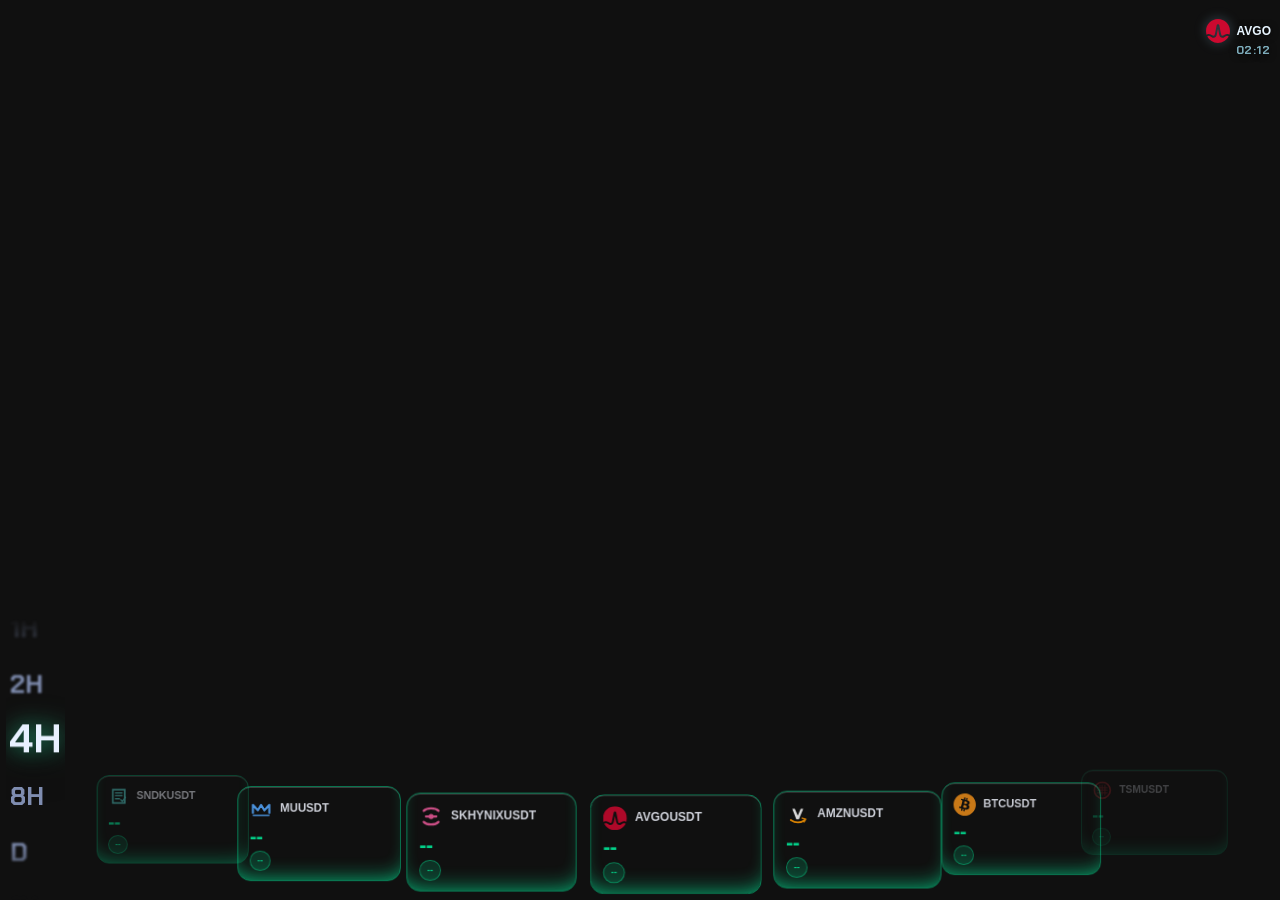
<file: index.html>
<!doctype html>
<html lang="zh-CN">
<head>
<meta charset="utf-8">
<meta name="viewport" content="width=device-width,initial-scale=1,maximum-scale=1,user-scalable=no,viewport-fit=cover">
<meta name="theme-color" content="#101010">
<title>VEGAS V8 · Gate</title>
<link rel="icon" type="image/svg+xml" href="./assets/icons/App-Icon.svg?v=v6-independent-2">
<link rel="apple-touch-icon" sizes="180x180" href="./assets/icons/App-Icon-180.png?v=v6-independent-2">
<link rel="stylesheet" href="./cards/rolling-cards.css?v=v6-static-20261112-3">
<link rel="stylesheet" href="./assets/css/v6-modules.css?v=v6-static-20261112-3">
<link rel="stylesheet" href="./modules/timeframe-switch/host.css?v=v6-static-20261112-3">
<link rel="stylesheet" href="./assets/css/full-screen-dynamic.css?v=v6-static-20261112-3">
</head>
<body>
<main id="app">
  <div id="kline-host" aria-label="Gate K线"></div>
  <iframe id="logo-frame" src="./modules/logo/logo.html?v=v6-kline-pause-20261115-1" title="VEGAS Logo 模块" loading="eager" allowtransparency="true" onload="this.classList.add('is-ready')"></iframe>
  <iframe id="timeframe-frame" src="./modules/timeframe-switch/index.html?v=timeframe-wheel-20261112-4" title="周期切换" loading="eager" allowtransparency="true" onload="this.classList.add('is-ready')"></iframe>
  <div id="rolling-cards-frame" aria-label="22张行情卡片滚动"><div id="ring"><div id="vp"></div></div></div>
</main>
<script src="./modules/shared/instrument-catalog.js?v=v6-static-20261112-3"></script>
<script src="./cards/rolling-cards.js?v=v6-static-20261112-3" defer></script>
<script type="module" src="./modules/v6-runtime.js?v=v6-kline-pause-20261115-1"></script>
</body>
</html>
</file>
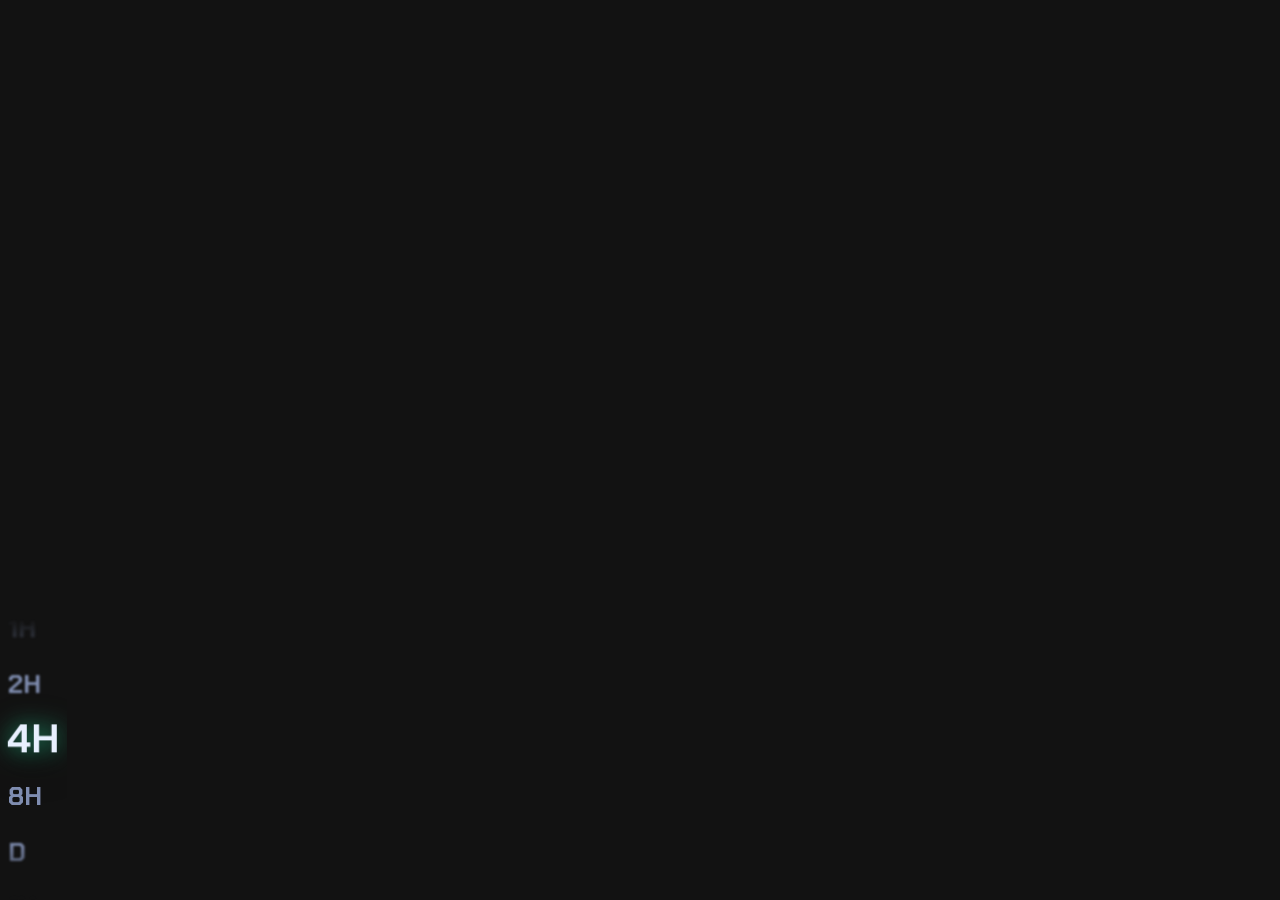
<file: modules/timeframe-switch/index.html>
<!doctype html>
<html lang="zh">
<head>
<meta charset="utf-8">
<meta name="viewport" content="width=device-width, initial-scale=1, viewport-fit=cover">
<title>周期切换</title>
<style>
@font-face {
  font-family: 'Chakra Petch';
  src: url('../../assets/fonts/ChakraPetch-Bold.ttf') format('truetype');
  font-weight: 700;
  font-display: swap;
}
:root {
  --ink: #e8f0ff;
  --mute: #7f8db0;
  --up: #2ee6a6;
  color-scheme: dark;
}
* { box-sizing: border-box; }
html, body {
  width: 100%;
  height: 100%;
  margin: 0;
  overflow: hidden;
  background: transparent;
  font-family: 'Chakra Petch', sans-serif;
  user-select: none;
}
.tf {
  position: absolute;
  bottom: 0;
  left: 0;
  width: auto;
  height: 31.17%;
  display: flex;
  flex-direction: column;
  align-items: flex-start;
  justify-content: flex-start;
  gap: 0;
  perspective: 700px;
  overflow-y: auto;
  scroll-snap-type: y mandatory;
  overscroll-behavior: contain;
  touch-action: pan-y;
  -webkit-mask-image: linear-gradient(to bottom, transparent 0%, #000 20.833%, #000 79.167%, transparent 100%);
  mask-image: linear-gradient(to bottom, transparent 0%, #000 20.833%, #000 79.167%, transparent 100%);
  scrollbar-width: none;
}
.tf::-webkit-scrollbar { display: none; }
.tf button {
  border: 0;
  background: none;
  padding: 0 clamp(4px, 1vw, 8px);
  width: auto;
  height: 20%;
  min-height: 0;
  flex: 0 0 20%;
  scroll-snap-align: center;
  font: 700 clamp(18.67px, 2.87vh, 29.33px)/1.05 'Chakra Petch', sans-serif;
  color: var(--mute);
  cursor: pointer;
  transform-style: preserve-3d;
  -webkit-tap-highlight-color: transparent;
  transition:
    font-size .35s cubic-bezier(.2,.8,.2,1),
    color .35s,
    transform .35s cubic-bezier(.2,.8,.2,1),
    filter .35s;
}
.tf button[aria-pressed="true"] {
  font-size: clamp(28px, 4.3vh, 44px);
  color: var(--ink);
  transform: translateZ(24px);
  filter:
    drop-shadow(0 0 12px rgba(46,230,166,.7))
    drop-shadow(0 10px 14px rgba(0,0,0,.6));
}
.tf button:focus-visible {
  outline: 2px solid var(--up);
  outline-offset: 2px;
  border-radius: 8px;
}
</style>
</head>
<body>
<div class="tf" role="group" aria-label="周期">
  <button aria-pressed="false">1H</button>
  <button aria-pressed="false">2H</button>
  <button aria-pressed="true">4H</button>
  <button aria-pressed="false">8H</button>
  <button aria-pressed="false">D</button>
</div>
<script>
(() => {
  const tf = document.querySelector('.tf');
  const src = [...tf.querySelectorAll('button')];
  const n = src.length;
  const valid = ['1H', '2H', '4H', '8H', 'D'];
  const pressedIdx = Math.max(0, src.findIndex(b => b.getAttribute('aria-pressed') === 'true'));

  const clone = () => src.map(b => b.cloneNode(true));
  tf.prepend(...clone(), ...clone());
  tf.append(...clone(), ...clone());
  const all = [...tf.querySelectorAll('button')];

  const centerOf = i => all[i].offsetTop + all[i].offsetHeight / 2 - tf.clientHeight / 2;
  const H = () => all[n].offsetTop - all[0].offsetTop;
  let selected = '';

  const mark = (notify = true) => {
    const mid = tf.scrollTop + tf.clientHeight / 2;
    let best = 0, d = Infinity;
    all.forEach((b, i) => {
      const x = Math.abs(b.offsetTop + b.offsetHeight / 2 - mid);
      if (x < d) { d = x; best = i; }
    });
    const key = all[best].textContent.trim();
    const step = all[best].offsetHeight || 1;
    all.forEach((b, i) => {
      b.setAttribute('aria-pressed', b.textContent.trim() === key);
      if (i === best) {
        b.style.filter = '';
      } else {
        const distance = Math.abs(b.offsetTop + b.offsetHeight / 2 - mid);
        const blur = Math.min(2, Math.max(0, (distance / step - 0.25) * 0.8));
        b.style.filter = `blur(${blur.toFixed(2)}px)`;
      }
    });
    if (notify && key !== selected) {
      selected = key;
      window.parent.postMessage({ type: 'VEGAS_TIMEFRAME_SELECT', timeframe: key }, location.origin);
    } else if (!selected) {
      selected = key;
    }
  };

  const wrap = () => {
    const h = H();
    if (tf.scrollTop < h * 1.5) tf.scrollTop += h;
    else if (tf.scrollTop > h * 2.5) tf.scrollTop -= h;
  };

  let timer;
  tf.addEventListener('scroll', () => {
    mark();
    clearTimeout(timer);
    timer = setTimeout(wrap, 120);
  }, { passive: true });

  tf.addEventListener('click', e => {
    const b = e.target.closest('button');
    if (!b) return;
    tf.scrollTo({ top: centerOf(all.indexOf(b)), behavior: 'smooth' });
  });

  const setFromParent = value => {
    if (!valid.includes(value)) return;
    const mid = tf.scrollTop + tf.clientHeight / 2;
    let best = -1, d = Infinity;
    all.forEach((b, i) => {
      if (b.textContent.trim() !== value) return;
      const x = Math.abs(b.offsetTop + b.offsetHeight / 2 - mid);
      if (x < d) { d = x; best = i; }
    });
    if (best >= 0) {
      selected = value;
      all.forEach(b => b.setAttribute('aria-pressed', b.textContent.trim() === value));
      tf.scrollTo({ top: centerOf(best), behavior: 'auto' });
    }
  };

  window.addEventListener('message', event => {
    if (event.origin !== location.origin || event.source !== window.parent) return;
    const data = event.data;
    if (!data || typeof data !== 'object' || data.type !== 'VEGAS_TIMEFRAME_SET') return;
    setFromParent(data.timeframe);
  });

  tf.scrollTop = centerOf(2 * n + pressedIdx);
  mark(false);
})();
</script>
</body>
</html>
</file>
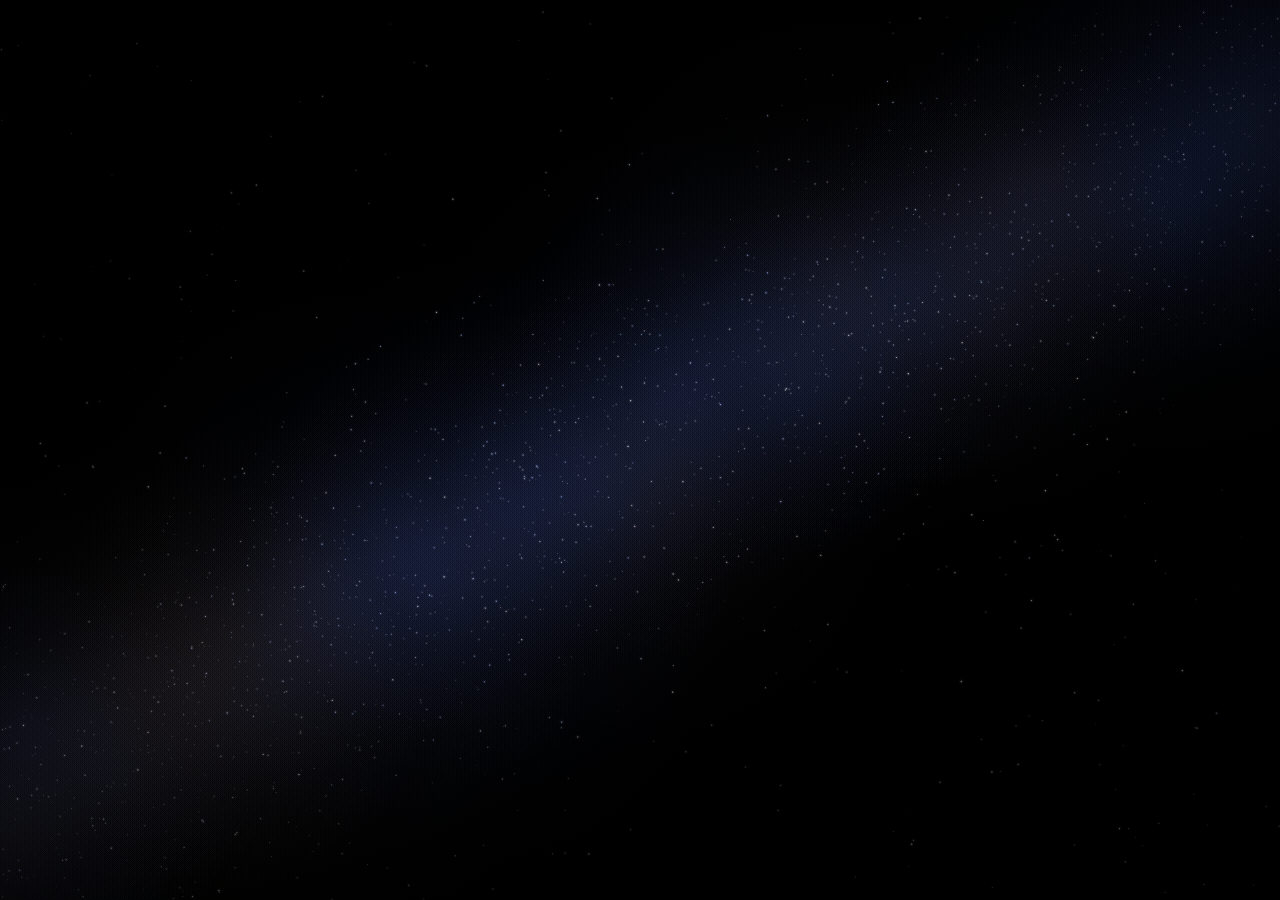
<file: Backgrounds/Milky-Way-Diagonal.html>
<!DOCTYPE html>
<html lang="zh">
<head>
<meta charset="utf-8">
<meta name="viewport" content="width=device-width, initial-scale=1, viewport-fit=cover">
<title>银河斜带背景</title>
<style>
html,body{margin:0;height:100%;background:#000;overflow:hidden;}
canvas{position:fixed;inset:0;width:100%;height:100%;display:block;}
</style>
</head>
<body>
<canvas id="bg"></canvas>
<script>
function rng(s){return function(){s|=0;s=s+0x6D2B79F5|0;let t=Math.imul(s^s>>>15,1|s);t=t+Math.imul(t^t>>>7,61|t)^t;return((t^t>>>14)>>>0)/4294967296;};}

function glow(x,cx,cy,r,rgb,a){
  const g=x.createRadialGradient(cx,cy,0,cx,cy,r);
  g.addColorStop(0,`rgba(${rgb},${a})`);
  g.addColorStop(.5,`rgba(${rgb},${a*.35})`);
  g.addColorStop(1,`rgba(${rgb},0)`);
  x.fillStyle=g;x.fillRect(cx-r,cy-r,r*2,r*2);
}
function star(x,px,py,r,rgb,a){
  glow(x,px,py,r*4,rgb,a*.35);
  x.fillStyle=`rgba(${rgb},${a})`;
  x.beginPath();x.arc(px,py,r,0,7);x.fill();
}
const cols=['255,255,255','200,220,255','255,235,215','180,200,255'];

function draw(){
  const c=document.getElementById('bg'),d=Math.min(window.devicePixelRatio||1,2);
  const w=c.clientWidth,h=c.clientHeight,m=Math.max(w,h);
  c.width=w*d;c.height=h*d;
  const x=c.getContext('2d');x.setTransform(d,0,0,d,0,0);
  const R=rng(42);

  x.fillStyle='#000';x.fillRect(0,0,w,h);
  x.globalCompositeOperation='lighter';

  // 银河带（斜角）
  const a=-0.5,ca=Math.cos(a),sa=Math.sin(a);
  for(let i=0;i<70;i++){
    const t=(i/69-.5)*m*1.3,off=(R()-.5)*h*.12;
    const px=w/2+ca*t-sa*off,py=h/2+sa*t+ca*off;
    const warm=R()<.35;
    glow(x,px,py,m*(.12+R()*.1),warm?'110,80,50':'35,55,120',warm?.05:.07);
  }

  // 带内星尘
  for(let i=0;i<2600;i++){
    const t=(R()-.5)*m*1.4,off=(R()+R()+R()-1.5)*h*.2;
    const px=w/2+ca*t-sa*off,py=h/2+sa*t+ca*off;
    if(px<0||px>w||py<0||py>h)continue;
    star(x,px,py,R()*.5+.15,cols[(R()*4)|0],R()*.45+.1);
  }

  // 散布小星点
  for(let i=0;i<420;i++){
    star(x,R()*w,R()*h,R()*.5+.2,cols[(R()*4)|0],R()*.4+.1);
  }

  // 四周压暗
  x.globalCompositeOperation='source-over';
  const v=x.createRadialGradient(w/2,h/2,m*.2,w/2,h/2,m*.8);
  v.addColorStop(0,'rgba(0,0,0,0)');v.addColorStop(1,'rgba(0,0,0,.7)');
  x.fillStyle=v;x.fillRect(0,0,w,h);
}
draw();
addEventListener('resize',draw);
</script>
</body>
</html>
</file>
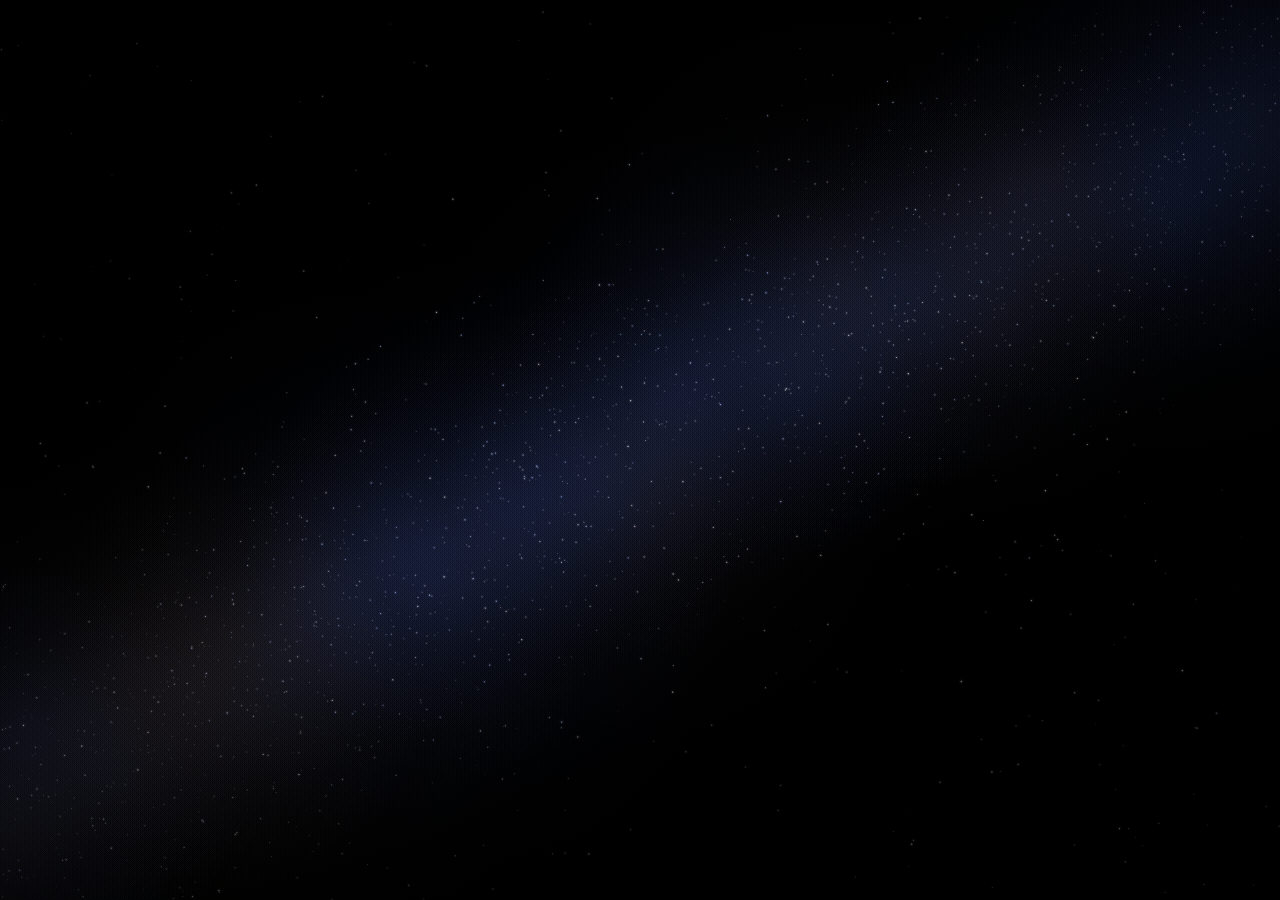
<file: Backgrounds/source/galaxy-diagonal-band.html>
<!DOCTYPE html>
<html lang="zh">
<head>
<meta charset="utf-8">
<meta name="viewport" content="width=device-width, initial-scale=1, viewport-fit=cover">
<title>银河斜带背景</title>
<style>
html,body{margin:0;height:100%;background:#000;overflow:hidden;}
canvas{position:fixed;inset:0;width:100%;height:100%;display:block;}
</style>
</head>
<body>
<canvas id="bg"></canvas>
<script>
function rng(s){return function(){s|=0;s=s+0x6D2B79F5|0;let t=Math.imul(s^s>>>15,1|s);t=t+Math.imul(t^t>>>7,61|t)^t;return((t^t>>>14)>>>0)/4294967296;};}

function glow(x,cx,cy,r,rgb,a){
  const g=x.createRadialGradient(cx,cy,0,cx,cy,r);
  g.addColorStop(0,`rgba(${rgb},${a})`);
  g.addColorStop(.5,`rgba(${rgb},${a*.35})`);
  g.addColorStop(1,`rgba(${rgb},0)`);
  x.fillStyle=g;x.fillRect(cx-r,cy-r,r*2,r*2);
}
function star(x,px,py,r,rgb,a){
  glow(x,px,py,r*4,rgb,a*.35);
  x.fillStyle=`rgba(${rgb},${a})`;
  x.beginPath();x.arc(px,py,r,0,7);x.fill();
}
const cols=['255,255,255','200,220,255','255,235,215','180,200,255'];

function draw(){
  const c=document.getElementById('bg'),d=Math.min(window.devicePixelRatio||1,2);
  const w=c.clientWidth,h=c.clientHeight,m=Math.max(w,h);
  c.width=w*d;c.height=h*d;
  const x=c.getContext('2d');x.setTransform(d,0,0,d,0,0);
  const R=rng(42);

  x.fillStyle='#000';x.fillRect(0,0,w,h);
  x.globalCompositeOperation='lighter';

  // 银河带（斜角）
  const a=-0.5,ca=Math.cos(a),sa=Math.sin(a);
  for(let i=0;i<70;i++){
    const t=(i/69-.5)*m*1.3,off=(R()-.5)*h*.12;
    const px=w/2+ca*t-sa*off,py=h/2+sa*t+ca*off;
    const warm=R()<.35;
    glow(x,px,py,m*(.12+R()*.1),warm?'110,80,50':'35,55,120',warm?.05:.07);
  }

  // 带内星尘
  for(let i=0;i<2600;i++){
    const t=(R()-.5)*m*1.4,off=(R()+R()+R()-1.5)*h*.2;
    const px=w/2+ca*t-sa*off,py=h/2+sa*t+ca*off;
    if(px<0||px>w||py<0||py>h)continue;
    star(x,px,py,R()*.5+.15,cols[(R()*4)|0],R()*.45+.1);
  }

  // 散布小星点
  for(let i=0;i<420;i++){
    star(x,R()*w,R()*h,R()*.5+.2,cols[(R()*4)|0],R()*.4+.1);
  }

  // 四周压暗
  x.globalCompositeOperation='source-over';
  const v=x.createRadialGradient(w/2,h/2,m*.2,w/2,h/2,m*.8);
  v.addColorStop(0,'rgba(0,0,0,0)');v.addColorStop(1,'rgba(0,0,0,.7)');
  x.fillStyle=v;x.fillRect(0,0,w,h);
}
draw();
addEventListener('resize',draw);
</script>
</body>
</html>
</file>
<file: cards/rolling-cards.css>
:root{--tx:#f2f5ff;color-scheme:dark}
/* 底部约 20% 高度的悬浮条；无背景 */
#ring{
  touch-action:none;user-select:none;-webkit-user-select:none;-webkit-tap-highlight-color:transparent;-webkit-touch-callout:none;
  cursor:grab;color:var(--tx);font-family:-apple-system,"SF Pro Display","PingFang SC",Roboto,sans-serif}
/* 卡片底板：静态，只绘制一次；颜色走变量，涨跌只切换一个 class */
.c{--c:#00f5a0;--g:rgba(0,245,160,.22);--bd:rgba(0,245,160,.55);
  position:absolute;left:0;top:0;width:172px;height:100px;box-sizing:border-box;border-radius:14px;opacity:0;overflow:hidden;
  pointer-events:none;contain:layout style;
  background:transparent;
  border:1px solid var(--bd);
  box-shadow:inset 0 1px 0 rgba(255,255,255,.22),inset 0 -14px 24px -16px var(--c)}
.c.is-visible{will-change:transform,opacity}
.c.dn{--c:#ff3b6b;--g:rgba(255,59,107,.22);--bd:rgba(255,59,107,.55)}
/* 文字层：独立图层，价格刷新只重绘这一小块，不会重绘底板 */
.fg{position:absolute;left:0;top:0;right:0;bottom:0;padding:11px 12px}
.row{display:flex;justify-content:space-between;align-items:center}
.sym{display:flex;align-items:center;gap:8px;font-weight:700;font-size:12px;white-space:nowrap;line-height:1.15}
.ico{width:24px;height:24px;flex:0 0 24px;display:block;object-fit:contain}
.quote{display:flex;flex-direction:column;align-items:flex-start;gap:3px;margin-top:5px;min-width:0}
.chg{flex:0 0 auto;font-weight:700;font-size:9px;padding:3px 7px;border-radius:99px;color:var(--c);background:color-mix(in srgb,var(--c) 18%,transparent);border:1px solid color-mix(in srgb,var(--c) 45%,transparent)}
.price{min-width:0;margin:0;font-size:22px;line-height:1.1;font-weight:800;letter-spacing:-.5px;font-variant-numeric:tabular-nums;color:var(--c);white-space:nowrap}
</file>
<file: assets/css/v6-modules.css>
:root{color-scheme:dark;--bg:#101010;--ink:#e8f0ff;--mute:#7f8db0;--up:#2ee6a6}
*{box-sizing:border-box;-webkit-user-select:none;user-select:none;-webkit-touch-callout:none;-webkit-tap-highlight-color:transparent}
html,body,#app{background:#101010}
html,body{color:#e8f5ff;-webkit-text-size-adjust:100%;text-size-adjust:100%;font:13px/1.45 Inter,-apple-system,BlinkMacSystemFont,"Segoe UI","PingFang SC","Microsoft YaHei",sans-serif}
#app{isolation:isolate}
#kline-host{z-index:5;display:block;background:transparent;pointer-events:auto;opacity:0;transition:opacity 1.5s ease-in-out}
#kline-host.is-ready{opacity:1}
#app.is-symbol-transitioning #kline-host{opacity:0}
#logo-frame{z-index:10;display:block;background:transparent;overflow:hidden;pointer-events:none;opacity:0;transition:opacity .12s ease-out}
#logo-frame.is-ready{opacity:1}
#rolling-cards-frame{z-index:1000;display:block;background:transparent;overflow:hidden;pointer-events:auto;opacity:0;transition:opacity .12s ease-out}
#rolling-cards-frame.is-ready{opacity:1}
html.vegas-page-hidden #logo-frame,html.vegas-page-hidden #rolling-cards-frame{visibility:hidden;opacity:0}
</file>
<file: modules/timeframe-switch/host.css>
/* Timeframe iframe presentation and interaction. Parent viewport sizing is owned by full-screen-dynamic.css. */
#timeframe-frame{
 z-index:2147483647!important;
 display:block!important;
 margin:0!important;
 padding:0!important;
 border:0!important;
 background:transparent!important;
 color-scheme:dark;
 opacity:0;
 transition:opacity .12s ease-out;
 overflow:hidden!important;
 clip-path:inset(68.83% 0 0 0);
 -webkit-clip-path:inset(68.83% 0 0 0);
 isolation:isolate;
 pointer-events:auto!important;
}
#timeframe-frame.is-ready{opacity:1!important}
</file>
<file: assets/css/full-screen-dynamic.css>
/* VEGAS V6 — 全屏幕动态系统：统一尺寸、安全区与横竖屏规则。 */
:root{--v6-safe-left:env(safe-area-inset-left,0px);--v6-safe-right:env(safe-area-inset-right,0px);--v6-safe-bottom:env(safe-area-inset-bottom,0px);--v6-card-zone:clamp(112px,22dvh,190px)}
html,body{width:100%;height:100%;margin:0;min-width:0;min-height:0;overflow:hidden}
body{position:fixed;inset:0;overscroll-behavior:none}
#app{position:relative;width:100vw;height:100vh;height:100dvh;min-width:0;min-height:0;overflow:hidden}
#kline-host{position:fixed;inset:0;width:100%;height:100%;max-width:none;max-height:none;margin:0;padding:0;border:0;overflow:hidden}
/* Every top-level panel, including Logo, is sized and positioned only here. */
#logo-frame{position:fixed;top:0;left:0;right:0;width:100vw;max-width:100vw;min-width:0;height:clamp(72px,11vh,120px);margin:0;padding:0;border:0;box-sizing:border-box}
@supports (height:100dvh){#logo-frame{height:clamp(72px,11dvh,120px)}}
@media(orientation:landscape){#logo-frame{height:clamp(48px,16vh,76px)}}
@supports (height:100dvh){@media(orientation:landscape){#logo-frame{height:clamp(48px,16dvh,76px)}}}
@media(orientation:landscape) and (max-height:420px){#logo-frame{height:clamp(44px,16vh,68px)}}
@supports (height:100dvh){@media(orientation:landscape) and (max-height:420px){#logo-frame{height:clamp(44px,16dvh,68px)}}}
#timeframe-frame{position:fixed!important;top:auto!important;left:max(6px,var(--v6-safe-left))!important;bottom:var(--v6-safe-bottom)!important;width:clamp(64px,8vw,104px)!important;max-width:calc(100vw - max(6px,var(--v6-safe-left)) - 8px)!important;height:calc(100vh - var(--v6-safe-bottom, 0px))!important;max-height:calc(100vh - var(--v6-safe-bottom, 0px))!important}
#rolling-cards-frame{position:fixed!important;left:0!important;right:0!important;bottom:0!important;width:100%!important;height:calc(var(--v6-card-zone) + var(--v6-safe-bottom))!important;max-height:45dvh!important;margin:0!important;padding:0!important;border:0!important;box-sizing:border-box;overflow:hidden!important}
#ring{position:fixed!important;left:0!important;right:0!important;bottom:0!important;width:100%!important;height:calc(var(--v6-card-zone) + var(--v6-safe-bottom))!important;max-height:45dvh!important}
#vp{position:absolute!important;left:0!important;right:0!important;top:0!important;bottom:var(--v6-safe-bottom)!important}
#signal-ticker{position:fixed!important;left:0!important;right:0!important;bottom:0!important;width:100vw!important;height:clamp(20px,3dvh,26px)!important;max-width:100vw!important}
@media(orientation:landscape){:root{--v6-card-zone:clamp(96px,30dvh,142px)}#timeframe-frame{width:clamp(60px,9vw,88px)!important;max-height:calc(100vh - var(--v6-safe-bottom, 0px))!important}#signal-ticker{height:clamp(18px,5dvh,23px)!important}}
@media(orientation:landscape) and (max-height:420px){:root{--v6-card-zone:clamp(88px,28dvh,118px)}}
@media(max-width:380px) and (orientation:portrait){#timeframe-frame{width:60px!important}#signal-ticker{left:max(6px,var(--v6-safe-left))!important;right:max(6px,var(--v6-safe-right))!important}}
@supports (height:100dvh){#timeframe-frame{height:calc(100dvh - var(--v6-safe-bottom, 0px))!important;max-height:calc(100dvh - var(--v6-safe-bottom, 0px))!important}}
@supports not(height:100dvh){:root{--v6-card-zone:clamp(112px,22vh,190px)}#app{height:100vh}#logo-frame{height:clamp(72px,11vh,120px)}#rolling-cards-frame,#ring{height:calc(var(--v6-card-zone) + var(--v6-safe-bottom))!important}@media(orientation:landscape){:root{--v6-card-zone:clamp(96px,30vh,142px)}#logo-frame{height:clamp(48px,16vh,76px)}#rolling-cards-frame,#ring{height:calc(var(--v6-card-zone) + var(--v6-safe-bottom))!important}}@media(orientation:landscape) and (max-height:420px){:root{--v6-card-zone:clamp(88px,28vh,118px)}#logo-frame{height:clamp(44px,16vh,68px)}}}
</file>
